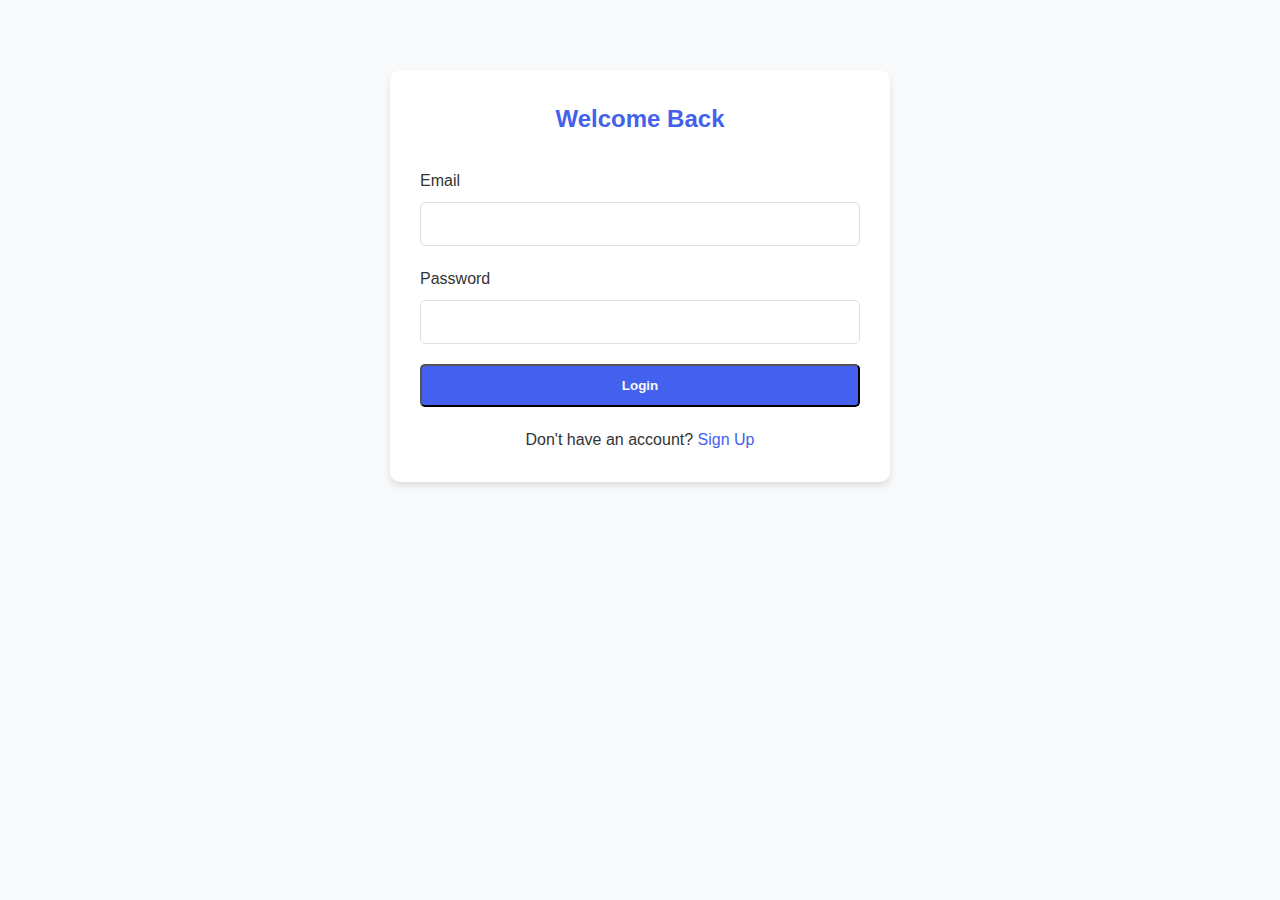
<file: login.html>
<!DOCTYPE html>
<html lang="en">
<head>
    <meta charset="UTF-8">
    <meta name="viewport" content="width=device-width, initial-scale=1.0">
    <title>Login - FinWise</title>
    <link rel="stylesheet" href="styles.css">
    <link rel="stylesheet" href="https://cdnjs.cloudflare.com/ajax/libs/font-awesome/6.0.0-beta3/css/all.min.css">
</head>
<body>
    <div class="container">
        <div class="auth-container">
            <h2>Welcome Back</h2>
            <form id="loginForm">
                <div class="form-group">
                    <label for="loginEmail">Email</label>
                    <input type="email" id="loginEmail" class="form-control" required>
                </div>
                <div class="form-group">
                    <label for="loginPassword">Password</label>
                    <input type="password" id="loginPassword" class="form-control" required>
                </div>
                <button type="submit" class="btn btn-primary" style="width: 100%;">Login</button>
            </form>
            <div class="form-footer">
                <p>Don't have an account? <a href="signup.html">Sign Up</a></p>
            </div>
        </div>
    </div>
    <script src="login.js"></script>
</body>
</html>
</file>
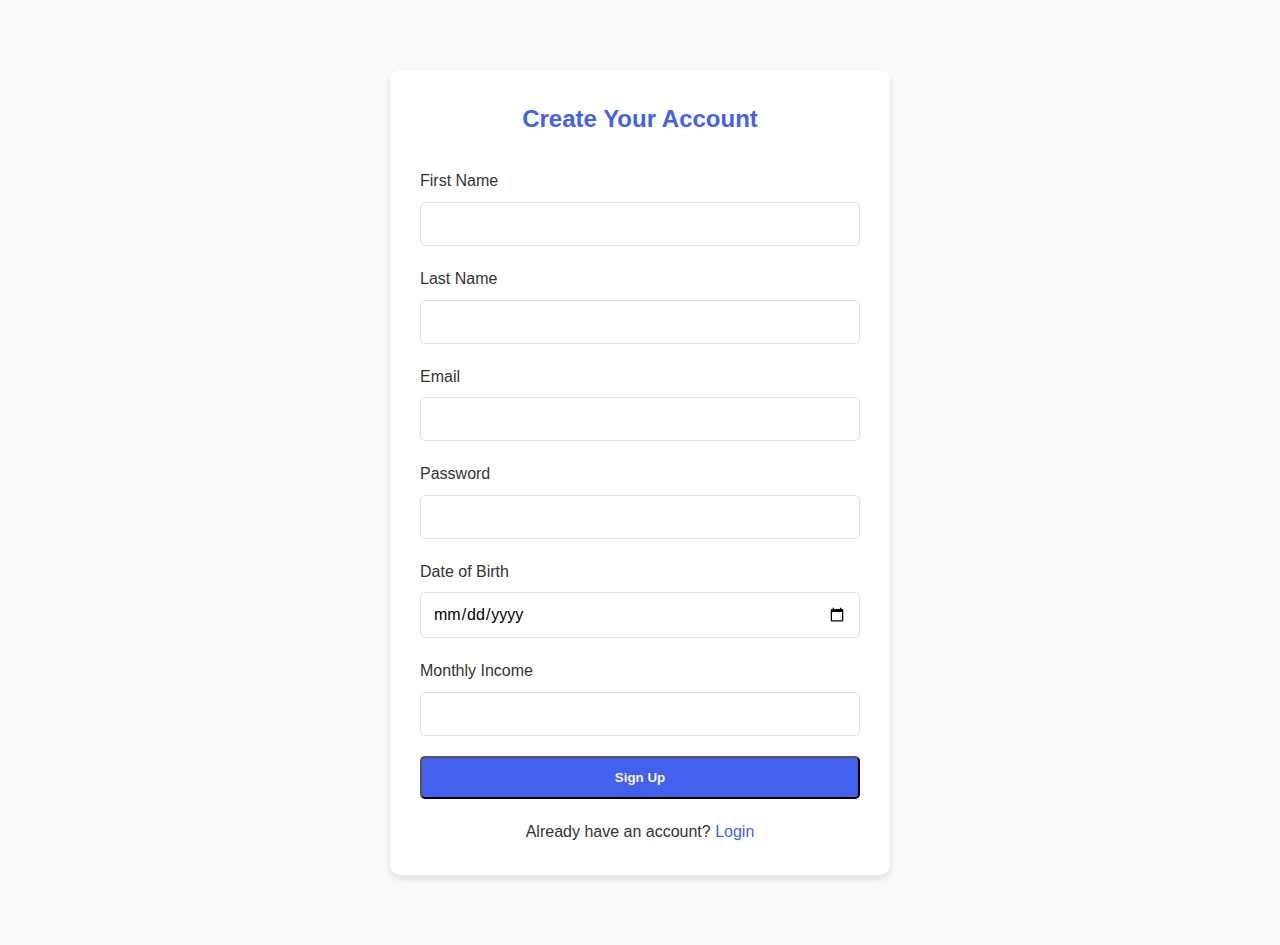
<file: signup.html>
<!DOCTYPE html>
<html lang="en">
<head>
    <meta charset="UTF-8">
    <meta name="viewport" content="width=device-width, initial-scale=1.0">
    <title>Sign Up - FinWise</title>
    <link rel="stylesheet" href="styles.css">
    <link rel="stylesheet" href="https://cdnjs.cloudflare.com/ajax/libs/font-awesome/6.0.0-beta3/css/all.min.css">
</head>
<body>
    <div class="container">
        <div class="auth-container">
            <h2>Create Your Account</h2>
            <form id="signupForm">
                <div class="form-group">
                    <label for="firstName">First Name</label>
                    <input type="text" id="firstName" class="form-control" required>
                </div>
                <div class="form-group">
                    <label for="lastName">Last Name</label>
                    <input type="text" id="lastName" class="form-control" required>
                </div>
                <div class="form-group">
                    <label for="email">Email</label>
                    <input type="email" id="email" class="form-control" required>
                </div>
                <div class="form-group">
                    <label for="password">Password</label>
                    <input type="password" id="password" class="form-control" required>
                </div>
                <div class="form-group">
                    <label for="dob">Date of Birth</label>
                    <input type="date" id="dob" class="form-control" required>
                </div>
                <div class="form-group">
                    <label for="monthlyIncome">Monthly Income</label>
                    <input type="number" id="monthlyIncome" class="form-control" required>
                </div>
                <button type="submit" class="btn btn-primary" style="width: 100%;">Sign Up</button>
            </form>
            <div class="form-footer">
                <p>Already have an account? <a href="login.html">Login</a></p>
            </div>
        </div>
    </div>
    <script src="signup.js"></script>
</body>
</html>
</file>
<file: styles.css>
:root {
    --primary-color: #4361ee;
    --secondary-color: #3f37c9;
    --accent-color: #4cc9f0;
    --text-color: #333;
    --light-text: #f8f9fa;
    --background-color: #f8f9fa;
    --card-bg: #ffffff;
    --border-color: #e0e0e0;
    --success-color: #4caf50;
    --warning-color: #ff9800;
    --danger-color: #f44336;
    --shadow: 0 4px 6px rgba(0, 0, 0, 0.1);
}

* {
    margin: 0;
    padding: 0;
    box-sizing: border-box;
    font-family: 'Segoe UI', Tahoma, Geneva, Verdana, sans-serif;
}

body {
    background-color: var(--background-color);
    color: var(--text-color);
    line-height: 1.6;
}

.container {
    width: 100%;
    max-width: 1200px;
    margin: 0 auto;
    padding: 20px;
}
.header {
    display: flex;
    justify-content: space-between;
    align-items: center;
    padding: 20px;
    background: var(--background-color);
    color: blue;
}

/* Welcome Section */
.welcome-section {
    display: flex;
    align-items: center;
    justify-content: space-between;
    min-height: 100vh;
    gap: 40px;
}

.welcome-content {
    flex: 1;
}

.welcome-content h1 {
    font-size: 3.5rem;
    color: var(--primary-color);
    margin-bottom: 10px;
}

.welcome-content p {
    font-size: 1.2rem;
    margin-bottom: 30px;
}

.welcome-image {
    flex: 1;
    display: flex;
    justify-content: center;
}

.welcome-image img {
    max-width: 80%;
    height: auto;
    border-radius: 10px;
    
}

.features {
    display: flex;
    gap: 20px;
    margin-bottom: 40px;
}

.feature {
    background-color: var(--card-bg);
    padding: 20px;
    border-radius: 10px;
    box-shadow: var(--shadow);
    flex: 1;
    transition: transform 0.3s ease;
}

.feature:hover {
    transform: translateY(-5px);
}

.feature i {
    font-size: 2rem;
    color: var(--primary-color);
    margin-bottom: 15px;
}

.feature h3 {
    margin-bottom: 10px;
}

.cta-buttons {
    display: flex;
    gap: 15px;
}

.btn {
    display: inline-block;
    padding: 12px 24px;
    border-radius: 5px;
    text-decoration: none;
    font-weight: 600;
    transition: all 0.3s ease;
    cursor: pointer;
}

.btn-primary {
    background-color: var(--primary-color);
    color: var(--light-text);
}

.btn-primary:hover {
    background-color: var(--secondary-color);
}

.btn-secondary {
    background-color: transparent;
    color: var(--primary-color);
    border: 2px solid var(--primary-color);
}

.btn-secondary:hover {
    background-color: var(--primary-color);
    color: var(--light-text);
}

/* Form Styles */
.auth-container {
    max-width: 500px;
    margin: 50px auto;
    background-color: var(--card-bg);
    padding: 30px;
    border-radius: 10px;
    box-shadow: var(--shadow);
}

.auth-container h2 {
    text-align: center;
    margin-bottom: 30px;
    color: var(--primary-color);
}

.form-group {
    margin-bottom: 20px;
}

.form-group label {
    display: block;
    margin-bottom: 8px;
    font-weight: 500;
}

.form-control {
    width: 100%;
    padding: 12px;
    border: 1px solid var(--border-color);
    border-radius: 5px;
    font-size: 1rem;
}

.form-control:focus {
    outline: none;
    border-color: var(--primary-color);
}

.form-footer {
    text-align: center;
    margin-top: 20px;
}

.form-footer a {
    color: var(--primary-color);
    text-decoration: none;
}

.form-footer a:hover {
    text-decoration: underline;
}

/* Dashboard Styles */
.dashboard {
    display: flex;
    min-height: 100vh;
}

.sidebar {
    width: 250px;
    background-color: var(--primary-color);
    color: var(--light-text);
    padding: 20px 0;
    height: 100vh;
    position: fixed;
}

.sidebar-header {
    padding: 0 20px 20px;
    border-bottom: 1px solid rgba(255, 255, 255, 0.1);
}

.sidebar-header h2 {
    font-size: 1.8rem;
}

.sidebar-menu {
    padding: 20px;
}

.sidebar-menu ul {
    list-style: none;
}

.sidebar-menu li {
    margin-bottom: 15px;
}

.sidebar-menu a {
    color: var(--light-text);
    text-decoration: none;
    display: flex;
    align-items: center;
    padding: 10px;
    border-radius: 5px;
    transition: background-color 0.3s ease;
}

.sidebar-menu a:hover, .sidebar-menu a.active {
    background-color: rgba(255, 255, 255, 0.1);
}

.sidebar-menu i {
    margin-right: 10px;
    width: 20px;
    text-align: center;
}

.main-content {
    flex: 1;
    margin-left: 250px;
    padding: 20px;
}

.page-header {
    display: flex;
    justify-content: space-between;
    align-items: center;
    margin-bottom: 30px;
}

.page-header h1 {
    font-size: 2rem;
    color: var(--primary-color);
}

.user-profile-container {
    display: flex;
    align-items: center;
    gap: 20px;
}

#importTransactionsBtn {
    margin-right: 15px;
    white-space: nowrap;
    display: flex;
    align-items: center;
    gap: 8px;
    padding: 8px 16px;
    font-size: 0.9rem;
}

#importTransactionsBtn i {
    font-size: 1rem;
}

.user-profile {
    display: flex;
    align-items: center;
    gap: 12px;
    padding: 8px 16px;
    background-color: rgba(67, 97, 238, 0.1);
    border-radius: 50px;
    transition: all 0.3s ease;
    cursor: pointer;
}

.user-profile:hover {
    background-color: rgba(67, 97, 238, 0.2);
    transform: translateY(-2px);
}

.user-profile img {
    width: 40px;
    height: 40px;
    border-radius: 50%;
    border: 2px solid var(--primary-color);
    transition: transform 0.3s ease;
}

.user-profile:hover img {
    transform: scale(1.1);
}

.user-profile span {
    font-weight: 500;
    color: var(--primary-color);
}

.dashboard-cards {
    display: grid;
    grid-template-columns: repeat(auto-fit, minmax(300px, 1fr));
    gap: 20px;
    margin-bottom: 30px;
}

.card {
    background-color: var(--card-bg);
    border-radius: 10px;
    padding: 20px;
    box-shadow: var(--shadow);
}

.card-header {
    display: flex;
    justify-content: space-between;
    align-items: center;
    margin-bottom: 15px;
}

.card-header h3 {
    color: var(--primary-color);
}

.card-body {
    margin-bottom: 15px;
}

.card-footer {
    font-size: 0.9rem;
    color: #666;
}

.stat-value {
    font-size: 2rem;
    font-weight: 700;
    margin: 10px 0;
}

.chart-container {
    height: 300px;
    margin-bottom: 20px;
}

.transaction-list {
    background-color: var(--card-bg);
    border-radius: 10px;
    padding: 20px;
    box-shadow: var(--shadow);
}

.transaction-list h3 {
    margin-bottom: 20px;
    color: var(--primary-color);
}

table {
    width: 100%;
    border-collapse: collapse;
}

table th, table td {
    padding: 12px 15px;
    text-align: left;
    border-bottom: 1px solid var(--border-color);
}

table th {
    background-color: #f1f1f1;
    font-weight: 600;
}

.badge {
    display: inline-block;
    padding: 5px 10px;
    border-radius: 20px;
    font-size: 0.8rem;
    font-weight: 600;
}

.badge-success {
    background-color: rgba(76, 175, 80, 0.1);
    color: var(--success-color);
}

.badge-warning {
    background-color: rgba(255, 152, 0, 0.1);
    color: var(--warning-color);
}

.badge-danger {
    background-color: rgba(244, 67, 54, 0.1);
    color: var(--danger-color);
}

/* Investment Modal Styles */
.modal {
    display: none;
    position: fixed;
    top: 0;
    left: 0;
    width: 100%;
    height: 100%;
    background-color: rgba(0, 0, 0, 0.5);
    z-index: 1000;
    justify-content: center;
    align-items: center;
    backdrop-filter: blur(5px);
    padding: 20px;
    overflow-y: auto;
}

.modal-content {
    background-color: var(--card-bg);
    border-radius: 15px;
    padding: 30px;
    width: 100%;
    max-width: 500px;
    box-shadow: 0 10px 25px rgba(0, 0, 0, 0.2);
    transform: translateY(-20px);
    animation: modalSlideIn 0.3s ease forwards;
    margin: 20px auto;
    max-height: calc(100vh - 40px);
    overflow-y: auto;
    position: relative;
    z-index: 1001;
}

.modal-header {
    display: flex;
    justify-content: space-between;
    align-items: center;
    margin-bottom: 25px;
    padding-bottom: 15px;
    border-bottom: 2px solid rgba(67, 97, 238, 0.1);
}

.modal-header h3 {
    color: var(--primary-color);
    font-size: 1.5rem;
    font-weight: 600;
    margin: 0;
}

.close-modal {
    background: none;
    border: none;
    font-size: 1.8rem;
    cursor: pointer;
    color: #666;
    transition: all 0.3s ease;
    width: 32px;
    height: 32px;
    display: flex;
    align-items: center;
    justify-content: center;
    border-radius: 50%;
    padding: 0;
    margin: 0;
}

.close-modal:hover {
    color: var(--danger-color);
    background-color: rgba(244, 67, 54, 0.1);
}

.modal-body {
    max-height: calc(100vh - 200px);
    overflow-y: auto;
    padding-right: 10px;
}

.modal-body::-webkit-scrollbar {
    width: 8px;
}

.modal-body::-webkit-scrollbar-track {
    background: #f1f1f1;
    border-radius: 4px;
}

.modal-body::-webkit-scrollbar-thumb {
    background: #888;
    border-radius: 4px;
}

.modal-body::-webkit-scrollbar-thumb:hover {
    background: #555;
}

@keyframes modalSlideIn {
    from {
        opacity: 0;
        transform: translateY(-40px);
    }
    to {
        opacity: 1;
        transform: translateY(0);
    }
}

/* Ensure buttons in modals are properly styled */
.modal .btn {
    display: inline-flex;
    align-items: center;
    justify-content: center;
    gap: 8px;
    padding: 10px 20px;
    border: none;
    border-radius: 5px;
    font-weight: 600;
    cursor: pointer;
    transition: all 0.3s ease;
}

.modal .btn-primary {
    background-color: var(--primary-color);
    color: white;
}

.modal .btn-primary:hover {
    background-color: var(--secondary-color);
    transform: translateY(-1px);
}

/* Form styles within modals */
.modal .form-group {
    margin-bottom: 20px;
}

.modal .form-group label {
    display: block;
    margin-bottom: 8px;
    font-weight: 500;
    color: var(--text-color);
}

.modal .form-control {
    width: 100%;
    padding: 12px;
    border: 1px solid var(--border-color);
    border-radius: 5px;
    font-size: 1rem;
    transition: all 0.3s ease;
}

.modal .form-control:focus {
    outline: none;
    border-color: var(--primary-color);
    box-shadow: 0 0 0 3px rgba(67, 97, 238, 0.1);
}

/* Investment Form Styles */
#investmentForm .form-group {
    margin-bottom: 20px;
}

#investmentForm label {
    display: block;
    margin-bottom: 8px;
    color: var(--text-color);
    font-weight: 500;
}

#investmentForm input,
#investmentForm select {
    width: 100%;
    padding: 12px 15px;
    border: 2px solid rgba(67, 97, 238, 0.1);
    border-radius: 8px;
    font-size: 1rem;
    transition: border-color 0.3s ease;
    background-color: white;
}

#investmentForm input:focus,
#investmentForm select:focus {
    outline: none;
    border-color: var(--primary-color);
    box-shadow: 0 0 0 3px rgba(67, 97, 238, 0.1);
}

#investmentForm select {
    cursor: pointer;
    appearance: none;
    background-image: url("data:image/svg+xml,%3Csvg xmlns='http://www.w3.org/2000/svg' width='12' height='12' fill='%234361ee' viewBox='0 0 16 16'%3E%3Cpath d='M8 11L3 6h10l-5 5z'/%3E%3C/svg%3E");
    background-repeat: no-repeat;
    background-position: right 15px center;
    padding-right: 40px;
}

#investmentForm button[type="submit"] {
    width: 100%;
    padding: 14px;
    background-color: var(--primary-color);
    color: white;
    border: none;
    border-radius: 8px;
    font-size: 1rem;
    font-weight: 600;
    cursor: pointer;
    transition: background-color 0.3s ease, transform 0.2s ease;
    margin-top: 10px;
}

#investmentForm button[type="submit"]:hover {
    background-color: var(--secondary-color);
    transform: translateY(-1px);
}

#investmentForm button[type="submit"]:active {
    transform: translateY(0);
}

/* Form Validation Styles */
#investmentForm input:invalid,
#investmentForm select:invalid {
    border-color: var(--danger-color);
}

#investmentForm input:invalid:focus,
#investmentForm select:invalid:focus {
    box-shadow: 0 0 0 3px rgba(244, 67, 54, 0.1);
}

/* Responsive Styles */
@media (max-width: 576px) {
    .modal-content {
        margin: 15px;
        padding: 20px;
    }

    #investmentForm input,
    #investmentForm select {
        padding: 10px 12px;
    }

    .modal-header h3 {
        font-size: 1.3rem;
    }
}

/* Responsive */
@media (max-width: 992px) {
    .welcome-section {
        flex-direction: column;
    }
    
    .features {
        flex-direction: column;
    }
    
    .sidebar {
        width: 70px;
        overflow: hidden;
    }
    
    .sidebar-header h2, .sidebar-menu span {
        display: none;
    }
    
    .main-content {
        margin-left: 70px;
    }
}

@media (max-width: 768px) {
    .dashboard-cards {
        grid-template-columns: 1fr;
    }
    
    .page-header {
        flex-direction: column;
        align-items: flex-start;
        gap: 15px;
    }
}
.edit-btn {
    background: none;
    border: none;
    cursor: pointer;
    font-size: 18px;
    color: #333; /* Default icon color */
    margin-left: 10px;
    padding: 0;
}

.edit-btn i {
    transition: color 0.3s ease;
}

.edit-btn:hover i {
    color: #007bff; /* Change color on hover */
}

/* Add to existing styles */
.btn-danger {
    background-color: #dc3545;
    color: white;
    border: none;
    padding: 5px 10px;
    border-radius: 4px;
    cursor: pointer;
    transition: background-color 0.3s;
}

.btn-danger:hover {
    background-color: #c82333;
}

.btn-sm {
    font-size: 0.875rem;
    padding: 0.25rem 0.5rem;
}

.delete-investment {
    display: inline-flex;
    align-items: center;
    justify-content: center;
    width: 30px;
    height: 30px;
    border-radius: 50%;
}

.delete-investment i {
    font-size: 14px;
}

/* Projection Styles */
.projection-summary {
    background-color: var(--card-bg);
    border-radius: 10px;
    padding: 20px;
    margin: 20px 0;
    box-shadow: var(--shadow);
}

.projection-summary h3 {
    color: var(--primary-color);
    margin-bottom: 20px;
}

.projection-stats {
    display: grid;
    grid-template-columns: repeat(auto-fit, minmax(200px, 1fr));
    gap: 20px;
    margin-bottom: 30px;
}

.projection-stats .stat {
    background-color: rgba(67, 97, 238, 0.1);
    padding: 15px;
    border-radius: 8px;
}

.projection-stats .stat.highlight {
    background-color: var(--primary-color);
    color: white;
}

.projection-stats label {
    display: block;
    font-size: 0.9rem;
    margin-bottom: 5px;
}

.projection-stats span {
    display: block;
    font-size: 1.2rem;
    font-weight: bold;
}

.recommendations {
    margin-top: 20px;
    padding: 20px;
    background-color: rgba(76, 201, 240, 0.1);
    border-radius: 8px;
}

.recommendations h4 {
    color: var(--primary-color);
    margin-bottom: 15px;
}

.recommendations ul {
    list-style: none;
    padding: 0;
}

.recommendations li {
    margin-bottom: 10px;
    padding-left: 20px;
    position: relative;
}

.recommendations li:before {
    content: "•";
    color: var(--primary-color);
    position: absolute;
    left: 0;
}

/* Profile Modal Specific Styles */
#profileModal .modal-content {
    max-width: 600px;
}

#profileModal .form-group {
    margin-bottom: 20px;
}

#profileModal label {
    color: var(--text-color);
    font-weight: 500;
    margin-bottom: 8px;
}

#profileModal input {
    width: 100%;
    padding: 12px 15px;
    border: 2px solid rgba(67, 97, 238, 0.1);
    border-radius: 8px;
    font-size: 1rem;
    transition: all 0.3s ease;
}

#profileModal input:focus {
    border-color: var(--primary-color);
    box-shadow: 0 0 0 3px rgba(67, 97, 238, 0.1);
}

#profileModal input[type="password"] {
    letter-spacing: 0.1em;
}

#profileModal button[type="submit"] {
    margin-top: 20px;
    padding: 14px;
    background-color: var(--primary-color);
    color: white;
    border: none;
    border-radius: 8px;
    font-size: 1rem;
    font-weight: 600;
    cursor: pointer;
    transition: all 0.3s ease;
}

#profileModal button[type="submit"]:hover {
    background-color: var(--secondary-color);
    transform: translateY(-2px);
}

#profileModal button[type="submit"]:active {
    transform: translateY(0);
}

/* Profile Dropdown Styles */
.user-profile-container {
    position: relative;
    z-index: 1000;
}

.user-profile {
    display: flex;
    align-items: center;
    gap: 10px;
    cursor: pointer;
    padding: 8px 12px;
    border-radius: 5px;
    transition: background-color 0.3s ease;
}

.user-profile:hover {
    background-color: rgba(0, 0, 0, 0.05);
}

.user-profile img {
    width: 40px;
    height: 40px;
    border-radius: 50%;
    object-fit: cover;
}

.user-profile span {
    font-weight: 500;
}

.profile-dropdown {
    position: absolute;
    top: 100%;
    right: 0;
    background-color: white;
    border-radius: 8px;
    box-shadow: 0 2px 10px rgba(0, 0, 0, 0.1);
    min-width: 200px;
    opacity: 0;
    visibility: hidden;
    transform: translateY(10px);
    transition: all 0.3s ease;
}

.profile-dropdown.show {
    opacity: 1;
    visibility: visible;
    transform: translateY(0);
}

.profile-dropdown-item {
    display: flex;
    align-items: center;
    gap: 10px;
    padding: 12px 16px;
    cursor: pointer;
    transition: background-color 0.3s ease;
}

.profile-dropdown-item:hover {
    background-color: #f8f9fa;
}

.profile-dropdown-item i {
    width: 20px;
    color: #6c757d;
}

.profile-dropdown-item:not(:last-child) {
    border-bottom: 1px solid #eee;
}

/* Tab Container Styles */
.tab-container {
    margin-top: 30px;
}

.tabs {
    display: flex;
    gap: 10px;
    margin-bottom: 20px;
    border-bottom: 2px solid rgba(67, 97, 238, 0.1);
    padding-bottom: 10px;
}

.tab-btn {
    padding: 10px 20px;
    border: none;
    background: none;
    color: var(--text-color);
    font-weight: 500;
    cursor: pointer;
    transition: all 0.3s ease;
    position: relative;
}

.tab-btn::after {
    content: '';
    position: absolute;
    bottom: -12px;
    left: 0;
    width: 100%;
    height: 3px;
    background-color: var(--primary-color);
    transform: scaleX(0);
    transition: transform 0.3s ease;
}

.tab-btn:hover {
    color: var(--primary-color);
}

.tab-btn.active {
    color: var(--primary-color);
}

.tab-btn.active::after {
    transform: scaleX(1);
}

.tab-content {
    display: none;
    animation: fadeIn 0.5s ease;
}

.tab-content.active {
    display: block;
}

@keyframes fadeIn {
    from {
        opacity: 0;
        transform: translateY(10px);
    }
    to {
        opacity: 1;
        transform: translateY(0);
    }
}

#categoryBreakdown {
    margin-top: 20px;
    padding: 20px;
    background-color: rgba(67, 97, 238, 0.05);
    border-radius: 8px;
}

/* Chat Interface Styles */
.chat-container {
    display: flex;
    flex-direction: column;
    height: 400px;
    background: #fff;
    border-radius: 8px;
    overflow: hidden;
}

.chat-messages {
    flex: 1;
    overflow-y: auto;
    padding: 20px;
}

.message {
    display: flex;
    align-items: flex-start;
    margin-bottom: 15px;
    animation: fadeIn 0.3s ease-in;
}

.user-message {
    flex-direction: row-reverse;
}

.message i {
    font-size: 24px;
    margin: 0 10px;
    color: #4361ee;
}

.user-message i {
    color: #6c757d;
}

.message-content {
    background: #f8f9fa;
    padding: 12px 16px;
    border-radius: 12px;
    max-width: 70%;
    word-wrap: break-word;
}

.user-message .message-content {
    background: #e7f1ff;
}

.chat-input-container {
    display: flex;
    padding: 15px;
    background: #f8f9fa;
    border-top: 1px solid #dee2e6;
}

.chat-input {
    flex: 1;
    padding: 10px 15px;
    border: 1px solid #ced4da;
    border-radius: 20px;
    margin-right: 10px;
    font-size: 14px;
    transition: border-color 0.3s;
}

.chat-input:focus {
    outline: none;
    border-color: #4361ee;
}

.chat-send-btn {
    background: #4361ee;
    color: white;
    border: none;
    width: 40px;
    height: 40px;
    border-radius: 50%;
    display: flex;
    align-items: center;
    justify-content: center;
    cursor: pointer;
    transition: background-color 0.3s;
}

.chat-send-btn:hover {
    background: #2541df;
}

@keyframes fadeIn {
    from { opacity: 0; transform: translateY(10px); }
    to { opacity: 1; transform: translateY(0); }
}

.category-cards {
    margin: 20px 0;
    padding: 20px;
    background-color: var(--card-bg);
    border-radius: 10px;
    box-shadow: var(--shadow);
}

.category-cards h3 {
    margin-bottom: 20px;
    color: var(--primary-color);
}

.category-grid {
    display: grid;
    grid-template-columns: repeat(auto-fill, minmax(250px, 1fr));
    gap: 20px;
    margin-top: 20px;
}

.category-card {
    background: #fff;
    border-radius: 10px;
    padding: 20px;
    box-shadow: 0 2px 4px rgba(0, 0, 0, 0.1);
    cursor: pointer;
    transition: transform 0.2s, box-shadow 0.2s;
}

.category-card:hover {
    transform: translateY(-5px);
    box-shadow: 0 4px 8px rgba(0, 0, 0, 0.15);
}

.category-card h4 {
    margin: 0 0 15px 0;
    color: #333;
    display: flex;
    align-items: center;
    gap: 10px;
}

.category-card .category-icon {
    width: 24px;
    height: 24px;
    display: flex;
    align-items: center;
    justify-content: center;
    border-radius: 50%;
    background: #f8f9fa;
}

.category-progress {
    margin: 15px 0;
}

.progress-bar {
    height: 8px;
    background: #e9ecef;
    border-radius: 4px;
    overflow: hidden;
}

.progress-fill {
    height: 100%;
    background: #007bff;
    border-radius: 4px;
    transition: width 0.3s ease;
}

.category-stats {
    display: grid;
    grid-template-columns: repeat(3, 1fr);
    gap: 20px;
    margin-bottom: 30px;
}

.stat-item {
    text-align: center;
    padding: 15px;
    background: #f8f9fa;
    border-radius: 8px;
}

.stat-item h4 {
    margin: 0 0 10px 0;
    font-size: 0.9rem;
    color: #6c757d;
}

.stat-value {
    font-size: 1.2rem;
    font-weight: bold;
    color: #333;
}

.recent-transactions {
    margin-top: 30px;
}

.recent-transactions h4 {
    margin-bottom: 15px;
}

.exceeded {
    color: #dc3545;
}

.warning {
    color: #ffc107;
}

.safe {
    color: #28a745;
}

.category-budget-card {
    background: white;
    border-radius: 10px;
    padding: 15px;
    box-shadow: 0 2px 4px rgba(0, 0, 0, 0.1);
}

.category-budget-card .category-header {
    display: flex;
    align-items: center;
    justify-content: space-between;
    margin-bottom: 15px;
}

.category-budget-card .category-name {
    font-weight: 600;
    color: var(--text-color);
    display: flex;
    align-items: center;
    gap: 8px;
}

.category-budget-card .category-icon {
    width: 24px;
    height: 24px;
    display: flex;
    align-items: center;
    justify-content: center;
    border-radius: 50%;
    color: white;
}

.category-budget-card .budget-progress {
    margin: 10px 0;
}

.category-budget-card .progress-bar {
    height: 8px;
    background-color: #e9ecef;
    border-radius: 4px;
    overflow: hidden;
    margin: 5px 0;
}

.category-budget-card .progress-fill {
    height: 100%;
    border-radius: 4px;
    transition: width 0.3s ease;
}

.category-budget-card .budget-details {
    display: flex;
    justify-content: space-between;
    font-size: 0.9rem;
    color: var(--text-muted);
}

.category-budget-card .amount-spent {
    font-weight: 600;
}

.category-budget-card.exceeded .amount-spent {
    color: var(--danger-color);
}

.category-budget-card .budget-limit {
    opacity: 0.7;
}

/* Progress bar colors */
.progress-normal { background-color: var(--primary-color); }
.progress-warning { background-color: var(--warning-color); }
.progress-danger { background-color: var(--danger-color); }

.card-actions {
    display: flex;
    align-items: center;
    gap: 10px;
}

.preview-container {
    margin-top: 20px;
    border: 1px solid var(--border-color);
    border-radius: 8px;
    padding: 15px;
}

.preview-container h4 {
    margin-bottom: 15px;
    color: var(--primary-color);
}

.preview-table-container {
    max-height: 300px;
    overflow-y: auto;
    margin-top: 10px;
}

.preview-table {
    width: 100%;
    border-collapse: collapse;
}

.preview-table th,
.preview-table td {
    padding: 8px 12px;
    text-align: left;
    border-bottom: 1px solid var(--border-color);
}

.preview-table th {
    background-color: rgba(67, 97, 238, 0.1);
    color: var(--primary-color);
    font-weight: 600;
}

.preview-table tr:hover {
    background-color: rgba(67, 97, 238, 0.05);
}

.form-text {
    display: block;
    margin-top: 5px;
    font-size: 0.875rem;
    color: #6c757d;
}

#bankStatementFile {
    padding: 8px;
    border: 1px solid var(--border-color);
    border-radius: 4px;
    width: 100%;
    margin-top: 5px;
}

.modal-body {
    max-height: 80vh;
    overflow-y: auto;
}

.preview-table .text-success {
    color: #28a745;
    font-weight: 600;
}

.preview-table .text-danger {
    color: #dc3545;
    font-weight: 600;
}

/* Add to existing preview-table styles */
.preview-table td {
    vertical-align: middle;
}

.preview-table .category-select {
    width: 100%;
    padding: 4px 8px;
    border: 1px solid var(--border-color);
    border-radius: 4px;
    font-size: 0.9rem;
}

.sort-btn {
    background: none;
    border: none;
    color: #666;
    cursor: pointer;
    padding: 0 4px;
    margin-left: 4px;
}

.sort-btn:hover {
    color: #333;
}

.sort-btn.active {
    color: #007bff;
}

.sort-btn.desc i {
    transform: rotate(180deg);
}

/* Make table headers position relative to contain sort buttons */
.table th {
    position: relative;
    padding-right: 25px;
    white-space: nowrap;
}

.income-summary {
    margin-top: 2rem;
    padding: 1.5rem;
    background-color: #fff;
    border-radius: 0.5rem;
    box-shadow: 0 0.15rem 1.75rem 0 rgba(58, 59, 69, 0.15);
}

.income-summary h4 {
    color: #4e73df;
    margin-bottom: 1rem;
    font-weight: 700;
}

.income-list {
    list-style: none;
    padding: 0;
    margin: 0;
}

.income-item {
    display: flex;
    justify-content: space-between;
    align-items: center;
    padding: 0.75rem 0;
    border-bottom: 1px solid #e3e6f0;
}

.income-item:last-child {
    border-bottom: none;
}

.income-category {
    color: #5a5c69;
    font-weight: 600;
    flex: 1;
}

.income-amount {
    color: #1cc88a;
    font-weight: 700;
    margin: 0 1rem;
}

.income-percentage {
    color: #858796;
    font-size: 0.875rem;
    min-width: 60px;
    text-align: right;
}

/* Transaction type styles */
.transaction-type-select {
    margin-bottom: 1rem;
    padding: 0.5rem;
    border: 1px solid #d1d3e2;
    border-radius: 0.35rem;
    width: 100%;
    color: #6e707e;
}

/* Category group styles */
.category-group {
    border: none;
    padding: 0;
    margin: 1rem 0;
}

.category-group legend {
    font-weight: 600;
    color: #4e73df;
    margin-bottom: 0.5rem;
}

/* Transaction amount styles */
.amount-input-group {
    position: relative;
}

.amount-input-group::before {
    content: "₹";
    position: absolute;
    left: 0.75rem;
    top: 50%;
    transform: translateY(-50%);
    color: #858796;
}

.amount-input-group input {
    padding-left: 2rem;
}

/* Transaction type indicator styles */
.transaction-income {
    color: #1cc88a !important;
}

.transaction-expense {
    color: #e74a3b !important;
}
</file>
